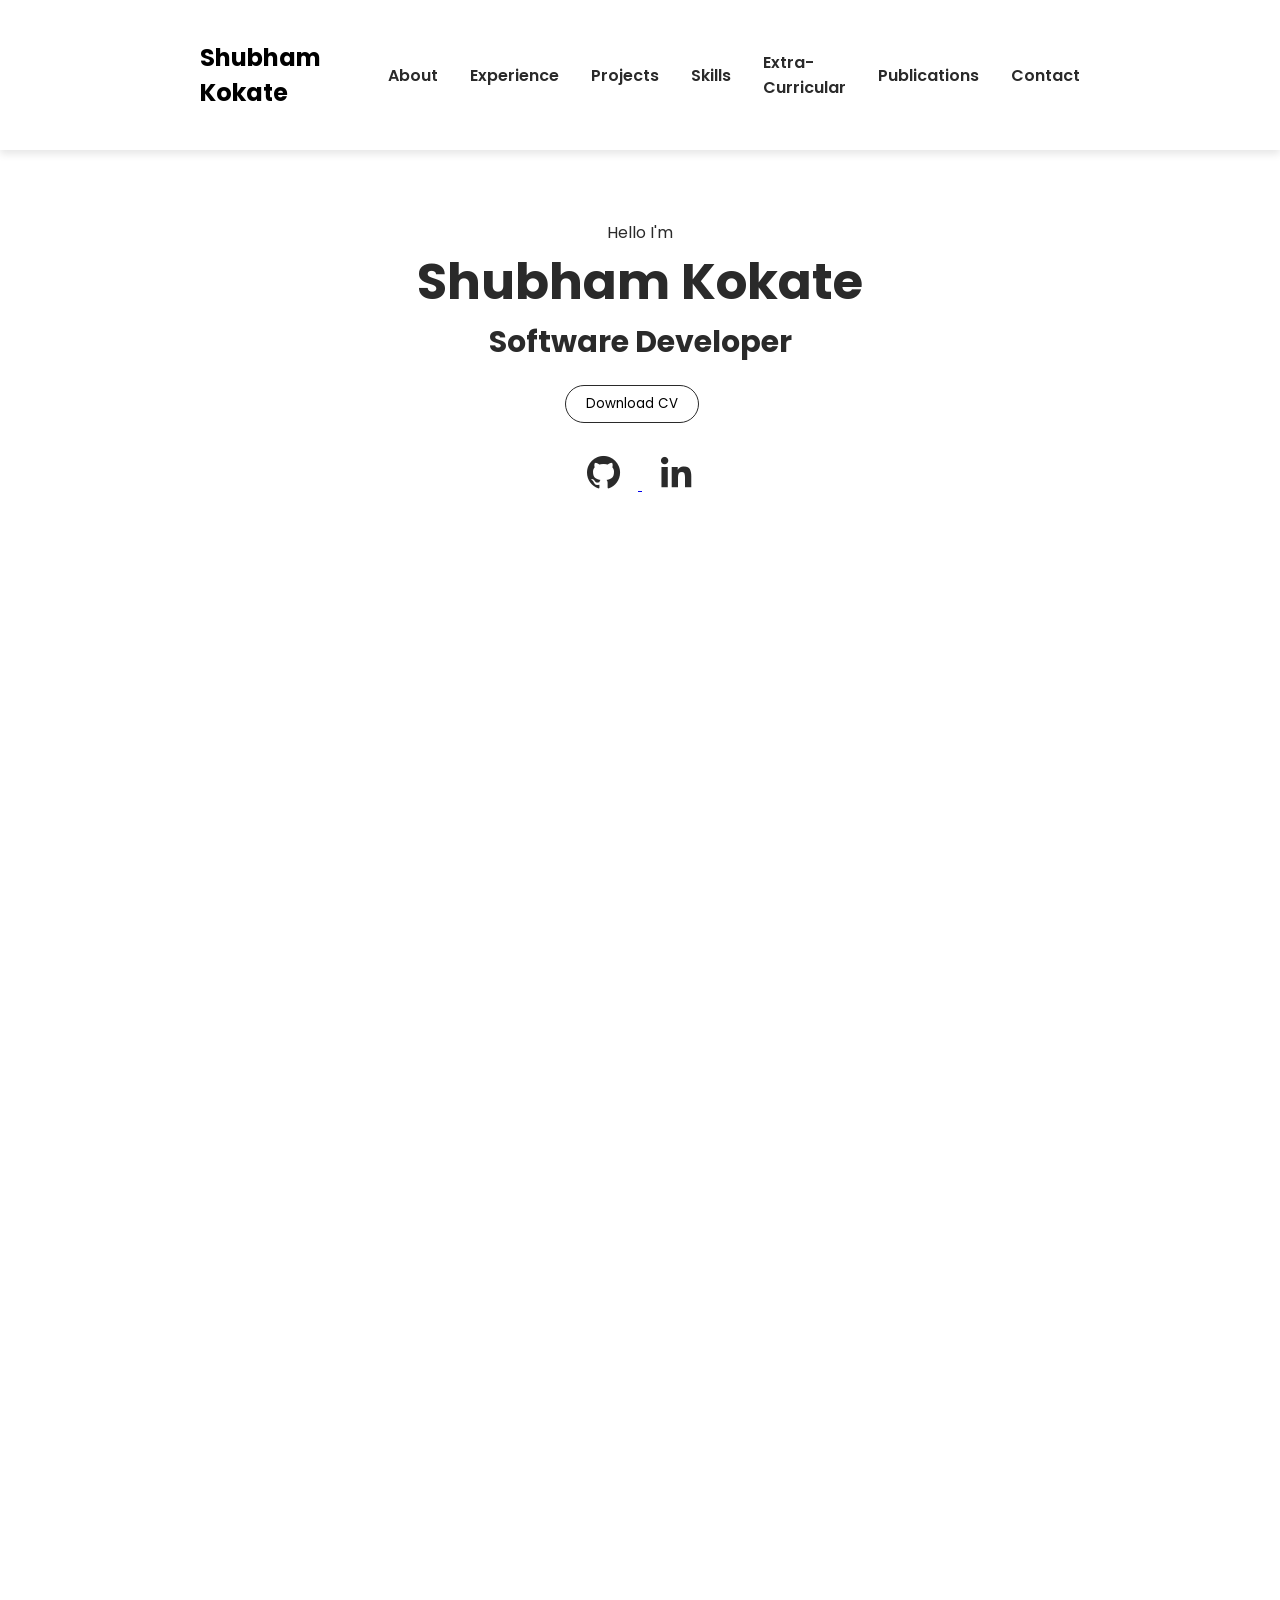
<file: index.html>
<!DOCTYPE html>
<html lang="en">

<head>
    <meta charset="UTF-8">
    <meta name="viewport" content="width=device-width, initial-scale=1.0">
    <title>Shubham Kokate | Portfolio</title>
    <link rel="stylesheet" href="style.css">
    <link href='https://unpkg.com/boxicons@2.1.4/css/boxicons.min.css' rel='stylesheet'>
    <style>
        body {
            scroll-behavior: smooth;
        }
        #experience-details, #project-details, #extra-curricular-details, #publications-details, #contact-details, #about-details, #skills-details {
            display: none;
        }
    </style>
</head>

<body onload="document.body.style.opacity='1'">
    <div class="hero">
        <div class="nav">
            <div class="logo">
                <h2>Shubham Kokate</h2>
            </div>
            <div class="link">
                <ul>
                    <li><a href="#about" onclick="toggleAbout()">About</a></li>
                    <li><a href="#experience" onclick="toggleExperience()">Experience</a></li>
                    <li><a href="#projects" onclick="toggleProjects()">Projects</a></li>
                    <li><a href="#skills" onclick="toggleSkills()">Skills</a></li>
                    <li><a href="#extra-curricular" onclick="toggleExtraCurricular()">Extra-Curricular</a></li>
                    <li><a href="#publications" onclick="togglePublications()">Publications</a></li>
                    <li><a href="#contact" onclick="toggleContact()">Contact</a></li>
                </ul>
            </div>
        </div>

        <div class="main">
            <!-- Removed the image tag -->
            <div class="main-detail">
                <p>Hello I'm</p>
                <h1>Shubham Kokate</h1>
                <h4>Software Developer</h4>
                <div class="btn">
                    <a href="https://drive.google.com/file/d/1CsF2yyNnFERmtAb7qFM2OzcTZss96-qI/view?usp=sharing" target="_blank">
                        <button type="button">Download CV</button>
                    </a>
                    
                </div>
                <div class="social">
                    <a href="https://github.com/sk174/" target="_blank">
                        <i class='bx bxl-github'></i>
                    </a>
                    <a href="https://www.linkedin.com/in/shubham-kokate-549004256" target="_blank">
                        <i class='bx bxl-linkedin'></i>
                    </a>
                </div>
            </div>
        </div>
    </div>

    <section id="about">
        
        <div id="about-details">
            <p>I'm a Full Stack Developer with a background in Computer Science and Engineering. I have experience in web development, including frontend and backend technologies, and have worked on various projects involving blockchain technology and Java.</p>
        </div>
    </section>

    <section id="experience">
        
        <div id="experience-details">
            <h3>Webakruti Solutions</h3>
            <p><strong>Intern</strong> (March 2024 – April 2024)</p>
            <ul>
                <li>Participated in a one-month learning internship focused on web development.</li>
                <li>Developed and enhanced web pages using HTML and CSS.</li>
                <li>Gained practical experience in creating responsive and user-friendly interfaces.</li>
                <li>Collaborated with a team to implement design ideas and improve website aesthetics.</li>
            </ul>
        </div>
    </section>

    <section id="projects">
       
        <div id="project-details">
            <h3>Distributed Storage System with Blockchain Technology</h3>
            <p>A project to design and implement a distributed storage system using blockchain technology. The system ensures secure, decentralized, and reliable data storage by connecting to a peer-to-peer network.</p>

            <h3>Car Rental System</h3>
            <p>Developed a Core Java application for car rentals using Array Lists for data management. Features include user authentication, booking management, and admin controls. Implemented object-oriented principles for modular design.</p>
        </div>
    </section>

    <section id="skills">
       
        <div id="skills-details">
            <ul>
                <li><strong>Programming:</strong> C, Java, SQL</li>
                <li><strong>Development:</strong> HTML, CSS, Bootstrap</li>
                <li><strong>Subjects Known:</strong> DBMS, OOPs</li>
                <li><strong>Database:</strong> MySQL</li>
            </ul>
        </div>
    </section>

    <section id="extra-curricular">
        
        <div id="extra-curricular-details">
            <ul>
                <li>Actively participate in university-level cricket team.</li>
                <li>Worked with an NGO organization.</li>
                <li>Actively participated in events organized by NSS.</li>
                <li>Participated in inter-college coding competitions.</li>
            </ul>
        </div>
    </section>

    <section id="publications">
       
        <div id="publications-details">
            <p>Published a research paper titled ‘Decentralized Cloud Storage System Using Blockchain’ in the International Journal For Science And Advance Research In Technology, Issue 12 March 2024.</p>
        </div>
    </section>

    <section id="contact">
       
        <div id="contact-details">
            <p>Email: <a href="mailto:shubhamkokate174@gmail.com">shubhamkokate174@gmail.com</a></p>
            <p>Phone: 8600021773</p>
            <p>LinkedIn: <a href="https://linkedin.com/in/shubham-kokate-549004256">linkedin.com/in/shubham-kokate-549004256</a></p>
        </div>
    </section>

    <script>
        function toggleExperience() {
            var details = document.getElementById('experience-details');
            if (details.style.display === 'none' || details.style.display === '') {
                details.style.display = 'block';
                document.getElementById('experience').scrollIntoView({ behavior: 'smooth' });
            } else {
                details.style.display = 'none';
            }
        }

        function toggleProjects() {
            var details = document.getElementById('project-details');
            if (details.style.display === 'none' || details.style.display === '') {
                details.style.display = 'block';
                document.getElementById('projects').scrollIntoView({ behavior: 'smooth' });
            } else {
                details.style.display = 'none';
            }
        }

        function toggleSkills() {
            var details = document.getElementById('skills-details');
            if (details.style.display === 'none' || details.style.display === '') {
                details.style.display = 'block';
                document.getElementById('skills').scrollIntoView({ behavior: 'smooth' });
            } else {
                details.style.display = 'none';
            }
        }

        function toggleExtraCurricular() {
            var details = document.getElementById('extra-curricular-details');
            if (details.style.display === 'none' || details.style.display === '') {
                details.style.display = 'block';
                document.getElementById('extra-curricular').scrollIntoView({ behavior: 'smooth' });
            } else {
                details.style.display = 'none';
            }
        }

        function togglePublications() {
            var details = document.getElementById('publications-details');
            if (details.style.display === 'none' || details.style.display === '') {
                details.style.display = 'block';
                document.getElementById('publications').scrollIntoView({ behavior: 'smooth' });
            } else {
                details.style.display = 'none';
            }
        }

        function toggleContact() {
            var details = document.getElementById('contact-details');
            if (details.style.display === 'none' || details.style.display === '') {
                details.style.display = 'block';
                document.getElementById('contact').scrollIntoView({ behavior: 'smooth' });
            } else {
                details.style.display = 'none';
            }
        }

        function toggleAbout() {
            var details = document.getElementById('about-details');
            if (details.style.display === 'none' || details.style.display === '') {
                details.style.display = 'block';
                document.getElementById('about').scrollIntoView({ behavior: 'smooth' });
            } else {
                details.style.display = 'none';
            }
        }
    </script>
</body>

</html>
</file>
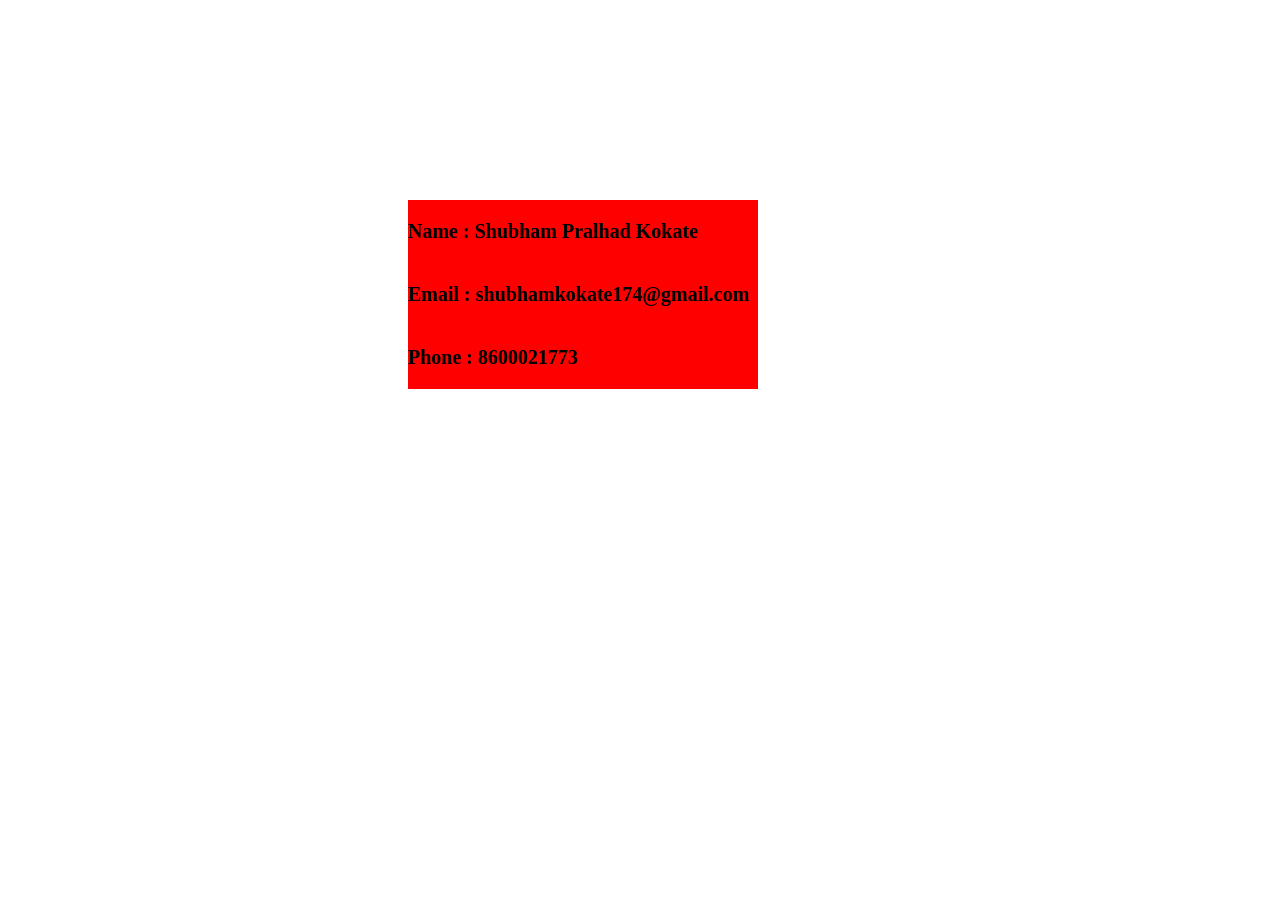
<file: Contact.html>
<!DOCTYPE html>
<html lang="en">
<head>
    <meta charset="UTF-8">
    <meta name="viewport" content="width=device-width, initial-scale=1.0">
    <title>Contact me</title>
    <style>
        #con{
            display: flex;
            flex-direction: column;
            justify-content: center;
            width: 350px;
            margin-left: 400px;
            margin-top: 200PX;
            font-size: 20px;
            font-weight: bold;
          

            background-color: red;
        }
    </style>
</head>
<body>
    <div id="con">
        <p>Name : Shubham Pralhad Kokate</p>
        <p>Email : shubhamkokate174@gmail.com</p>
        <p>Phone : 8600021773</p>
    </div>
</body>
</html>
</file>
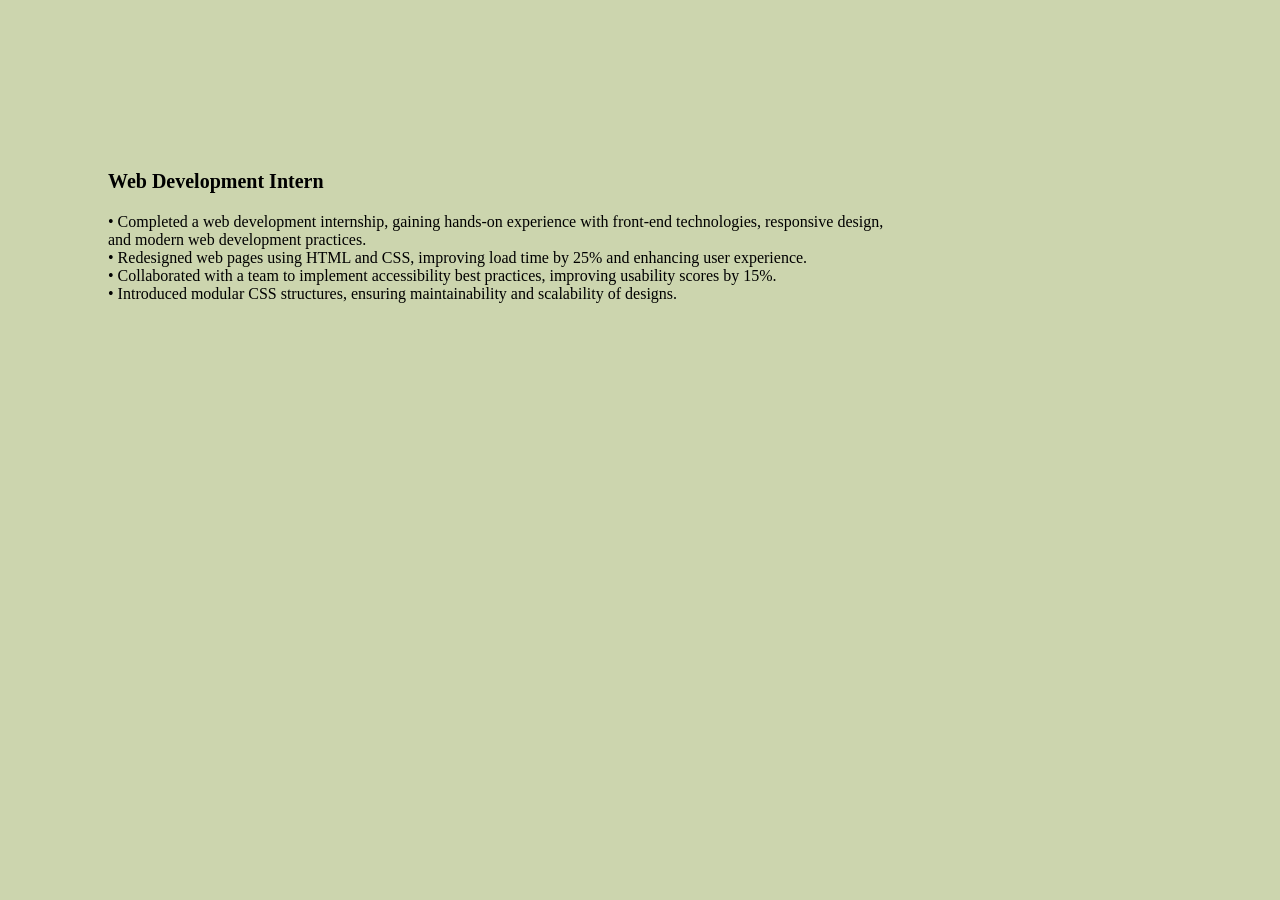
<file: Exp.html>
<!DOCTYPE html>
<html lang="en">
<head>
    <meta charset="UTF-8">
    <meta name="viewport" content="width=device-width, initial-scale=1.0">
    <title>Experience</title>
    <style>
        body{
            background: #ccd5ae;
        }
            .exp{
                display: flex;
                flex-direction: column;
                justify-content: center;
                /* border: 2px solid black; */
                width: 800px;
                margin-left: 100px;
                margin-top: 150px;
            }
            #heading{
                font-size: 20px;
                font-weight: bold;
                
            }
    </style>
</head>
<body>
    <div class="exp">
        <p id="heading">Web Development Intern</p>
        • Completed a web development internship, gaining hands-on experience with front-end technologies, responsive design,
            and modern web development practices. <br>
            • Redesigned web pages using HTML and CSS, improving load time by 25% and enhancing user experience.<br>
            • Collaborated with a team to implement accessibility best practices, improving usability scores by 15%. <br>
            • Introduced modular CSS structures, ensuring maintainability and scalability of designs.
    </div>
</body>
</html>
</file>
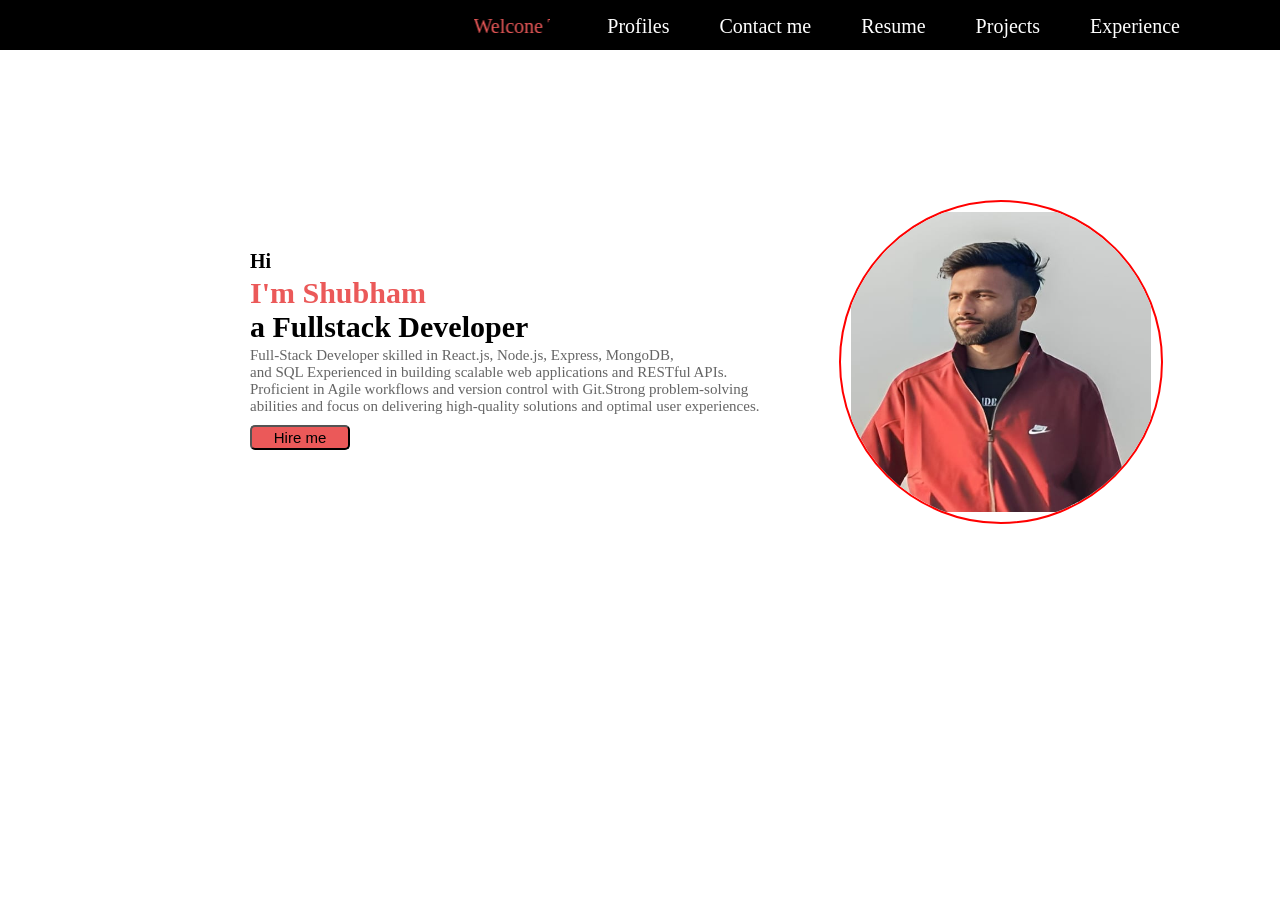
<file: index.html.html>
<!DOCTYPE html>
<html lang="en">
<head>
    <meta charset="UTF-8">
    <meta name="viewport" content="width=device-width, initial-scale=1.0">
    <title>Portfolio</title>
    <link rel="stylesheet" href="nav.css">
</head>
<body>
  <div class="nav">
    <div id="one">
        <marquee behavior="" direction="">Welcone To My Portfolio</marquee>
    </div>
    <div id="two">
        <a href="./Profiles.html" target="_blank">Profiles</a>
        <a href="./Contact.html" target="_blank">Contact me</a>
        <a href="https://drive.google.com/file/d/12n4WEptLZX0dVlTOt5z4gyWPXfda_HzW/view?usp=sharing" target="_blank">Resume</a>
        <a href="./Project.html" target="_blank">Projects</a>
        <a href="./Exp.html" target="_blank">Experience</a>
       
    </div>
  </div>
  <div class="intro">
    <div id="dis">
      <p id="h1">Hi</p>
      <p id="h2">I'm Shubham</p>
      <p id="h3">a Fullstack Developer</p>
      <p id="h4">Full-Stack Developer skilled in React.js, Node.js, Express, MongoDB,<br> and SQL Experienced in building scalable
        web applications and RESTful APIs. <br> Proficient in Agile workflows and version control with Git.Strong
        problem-solving <br>abilities and focus on delivering high-quality solutions and optimal user experiences.</p>
        <button>Hire me</button>
    </div>
    <div class="img">
      <img src="./img.jpeg" alt="photo" height="300px" width="300px">
     </div>
  </div>
  
 
  
</body>
</html>
</file>
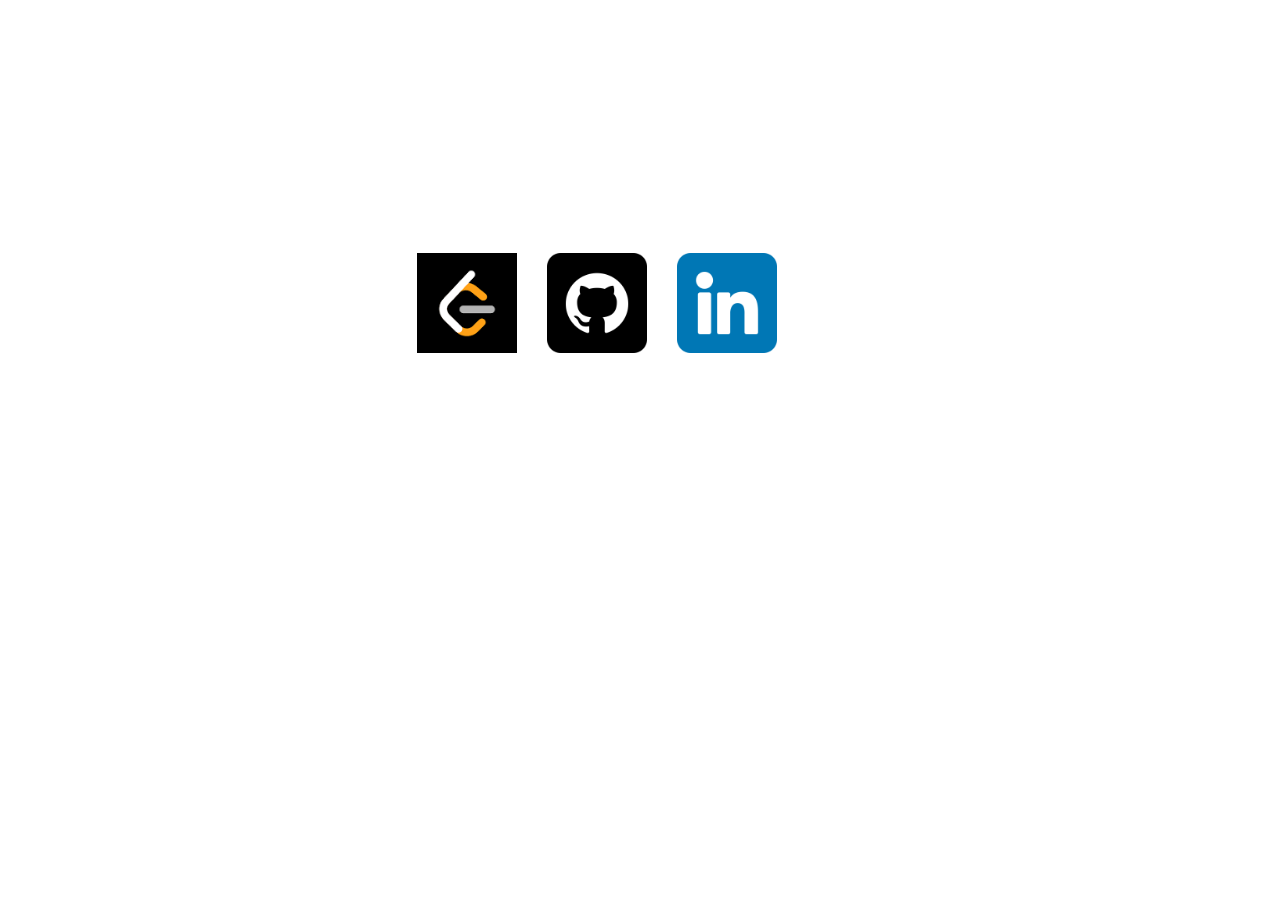
<file: Profiles.html>
<!DOCTYPE html>
<html lang="en">
<head>
    <meta charset="UTF-8">
    <meta name="viewport" content="width=device-width, initial-scale=1.0">
    <title>Profile</title>
    <style>
            .link{
                display: flex;
                margin-left: 30%;
                margin-top: 20%;
             
             
                
            }
            a{
                margin-left: 30px;
            }
    </style>
</head>
<body>
    <div class="link">
        <a href="https://leetcode.com/u/Sk174" target="_blank"><img src="./leetcode1.png" alt="LeetCode Icon" height="100px"> </a>
        <a href="https://github.com/sk174" target="_blank"><img src="./github.png" alt="GitHub Icon" height="100px"> </a>
        <a href="https://www.linkedin.com/in/shubham-kokate174" target="_blank"><img src="./linkedin.png" alt="LinkedIn Icon" height="100px"> </a>
    </div>
</body>
</html>
</file>
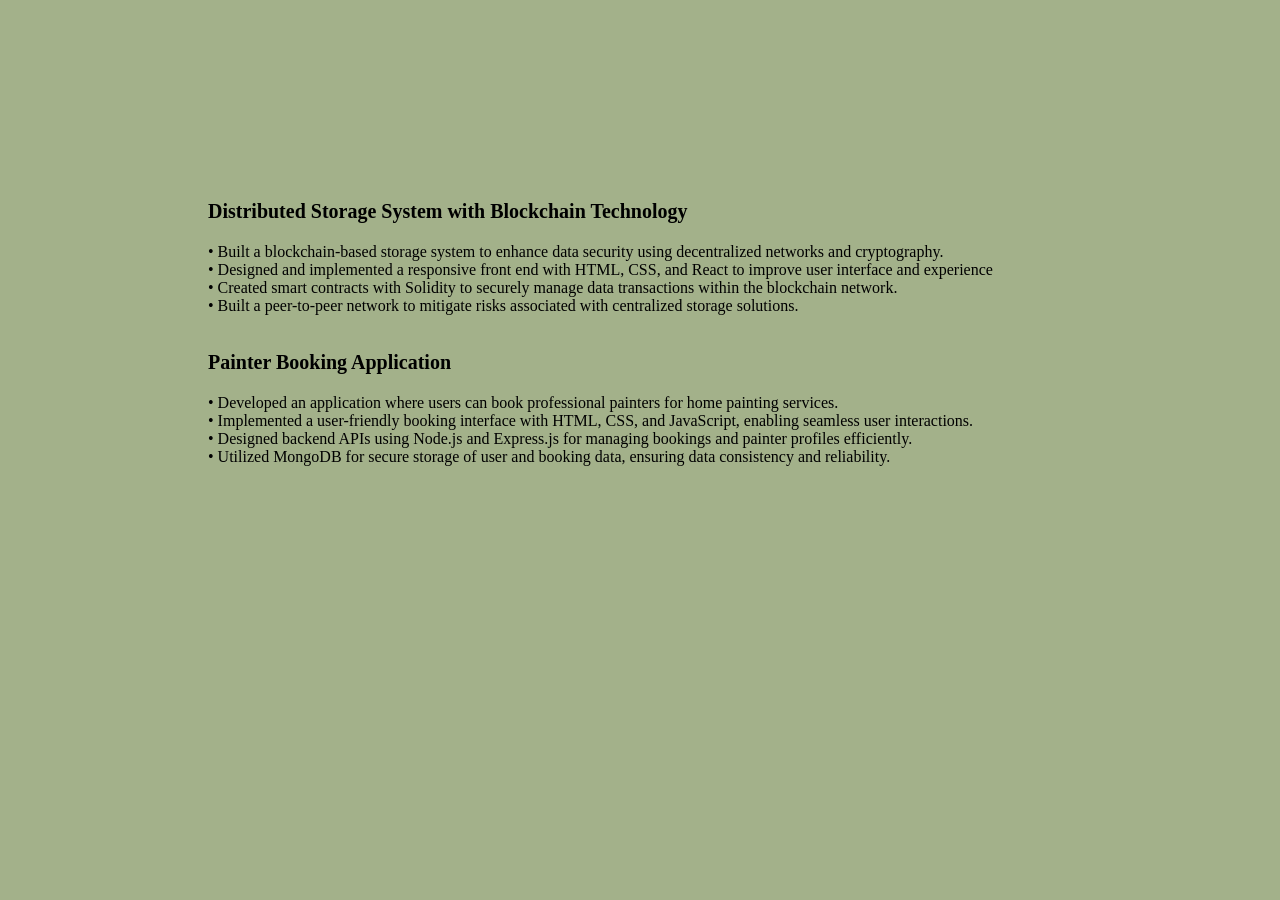
<file: Project.html>
<!DOCTYPE html>
<html lang="en">
<head>
    <meta charset="UTF-8">
    <meta name="viewport" content="width=device-width, initial-scale=1.0">
    <title>Projects</title>
    <style>
        body{
            background-color: #a3b18a;
        }
            .project{
                display: flex;
                flex-direction: column;
                justify-content: center;
                width: 800px;
                margin-left: 200px;
                margin-top: 180px;
                /* border: 2px solid black; */
                color: dad7cd;
            }

            .heading{
                font-size: 20px;
                font-weight: bold;
            }

    </style>
</head>
<body>
    <div class="project">
        <div>
            <p class="heading">Distributed Storage System with Blockchain Technology</p>
            <p>• Built a blockchain-based storage system to enhance data security using decentralized networks and cryptography. <br>
                • Designed and implemented a responsive front end with HTML, CSS, and React to improve user interface and experience <br>
                • Created smart contracts with Solidity to securely manage data transactions within the blockchain network.<br>
                • Built a peer-to-peer network to mitigate risks associated with centralized storage solutions.</p>
        </div>
        <div>
            <p class="heading">Painter Booking Application</p>
            <p>• Developed an application where users can book professional painters for home painting services. <br>
                • Implemented a user-friendly booking interface with HTML, CSS, and JavaScript, enabling seamless user interactions.<br>
                • Designed backend APIs using Node.js and Express.js for managing bookings and painter profiles efficiently.<br>
                • Utilized MongoDB for secure storage of user and booking data, ensuring data consistency and reliability.</p>
        </div>
    </div>
</body>
</html>
</file>
<file: style.css>
@import url('https://fonts.googleapis.com/css2?family=Poppins:wght@200;300;500;600;700;900&display=swap');

* {
    margin: 0;
    padding: 0;
    box-sizing: border-box;
    font-family: 'Poppins', sans-serif;
}

body {
    opacity: 0;
    transition: opacity 3s;
}

.hero {
    width: 100%;
    height: 100vh;
    position: relative;
}

.nav {
    display: flex;
    justify-content: space-between;
    align-items: center;
    padding: 40px 200px;
    background-color: #fff;
    box-shadow: 0 4px 8px rgba(0,0,0,0.1);
    animation: fadeIn 2s ease-out;
}

.nav .link ul {
    display: flex;
    align-items: center;
    gap: 2rem;
    list-style: none;
}

.nav .link ul a {
    text-decoration: none;
    color: #2a2a2a;
    font-weight: 600;
    transition: color 0.3s;
}

.nav .link ul a.active,
.nav .link ul a:hover {
    color: #f4637b;
}

.main {
    display: flex;
    align-items: center;
    justify-content: center;
    gap: 6rem;
    margin-top: 70px;
    animation: slideIn 1s ease-out;
}

.main .men {
    width: 400px;
    transition: transform 0.3s;
    cursor: pointer;
}

.main .men:hover {
    transform: scale(1.1);
}

.main .main-detail {
    text-align: center;
    color: #2a2a2a;
}

.main .main-detail h1 {
    font-size: 50px;
}

.main .main-detail h4 {
    font-size: 30px;
    margin-bottom: 20px;
}

.main .btn button {
    padding: 8px 20px;
    background: transparent;
    border-radius: 30px;
    border: 1px solid #2a2a2a;
    margin-right: 1rem;
    margin-bottom: 30px;
    cursor: pointer;
    transition: background 0.3s, transform 0.3s;
}

.main .btn .btn-2 {
    padding: 8px 30px;
    background: #2a2a2a;
    color: #fff;
    border: none;
    outline: none;
}

.main .btn .btn-2:hover {
    background: #f4637b;
    transform: scale(1.1);
}

.social i {
    color: #2a2a2a;
    font-size: 40px;
    margin: 0 14px;
    transition: color 0.3s;
    cursor: pointer;
}

.social i:hover {
    color: #f4637b;
}

.sub-btn a {
    position: absolute;
    bottom: 60px;
    right: 50px;
    padding: 10px 20px;
    background: red;
    color: #fff;
    font-size: 20px;
    text-decoration: none;
    border-radius: 6px;
    transition: background 0.3s, transform 0.3s;
}

.sub-btn a:hover {
    background: #e60000;
    transform: scale(1.05);
}

section {
    padding: 50px 200px;
    opacity: 0;
    transform: translateY(20px);
    animation: fadeInUp 1s forwards;
    animation-delay: 1s; /* Adjust delay for different sections if needed */
}

section h2 {
    margin-bottom: 20px;
    font-size: 30px;
    color: #2a2a2a;
    animation: fadeIn 1s ease-out;
}

section p,
section ul {
    font-size: 18px;
    line-height: 1.6;
}

section ul {
    list-style: disc;
    margin-left: 20px;
}

@keyframes fadeIn {
    from {
        opacity: 0;
    }
    to {
        opacity: 1;
    }
}

@keyframes fadeInUp {
    from {
        opacity: 0;
        transform: translateY(20px);
    }
    to {
        opacity: 1;
        transform: translateY(0);
    }
}

@keyframes slideIn {
    from {
        opacity: 0;
        transform: translateX(-20px);
    }
    to {
        opacity: 1;
        transform: translateX(0);
    }
}
</file>
<file: nav.css>
*{
    margin: 0px;
    padding: 0px;
}

.nav{
    background-color: black;
    height: 50px;
    display: flex;
    text-align: center;
    justify-content: space-between;
    
}
#one{
    display: inline;
    width: 500px;
    color:  rgb(235, 89, 89);
    margin-top: 15px;
    margin-left: 50px;
    font-size: 20px;
    
}
#two{
    display: flex;
    margin-right: 50px; 
    margin-top: 15px;
}
#two a{
    color: white;
    margin-right: 50px;
    text-decoration: none;
    font-size: 20px;
    
}

.intro{
    display: flex;
} 

#dis{
    /* background-color: red; */
    display: flex;
    flex-direction: column;
    margin-top: 200px;
    margin-left: 250px;
}

#h1{
    
    font-size: 20px;
    margin-bottom: 3px;
    font-weight: bold;
}

#h2{
    
    font-size: 30px;
    font-weight: bolder;
    color: rgb(235, 89, 89);
}
#h3{
    font-size: 30px;
    font-weight: bolder;
    margin-bottom: 3px;
}

#h4{
    font-size: 15px;
    font-weight: lighter;
    opacity: 0.6;
}

.img{
    display: flex;
    margin-top: 150px;
    margin-left: 80px;
    box-shadow: 20px;
    border: 2px solid red;
    padding: 10px;
    border-radius: 250px;
    overflow: hidden;
}
button{
    width: 100px;
    margin-top: 10px;
    font-size: 15px;
    background-color: rgb(235, 89, 89);
    border-radius: 5px;
    padding: 2px;
}
</file>
